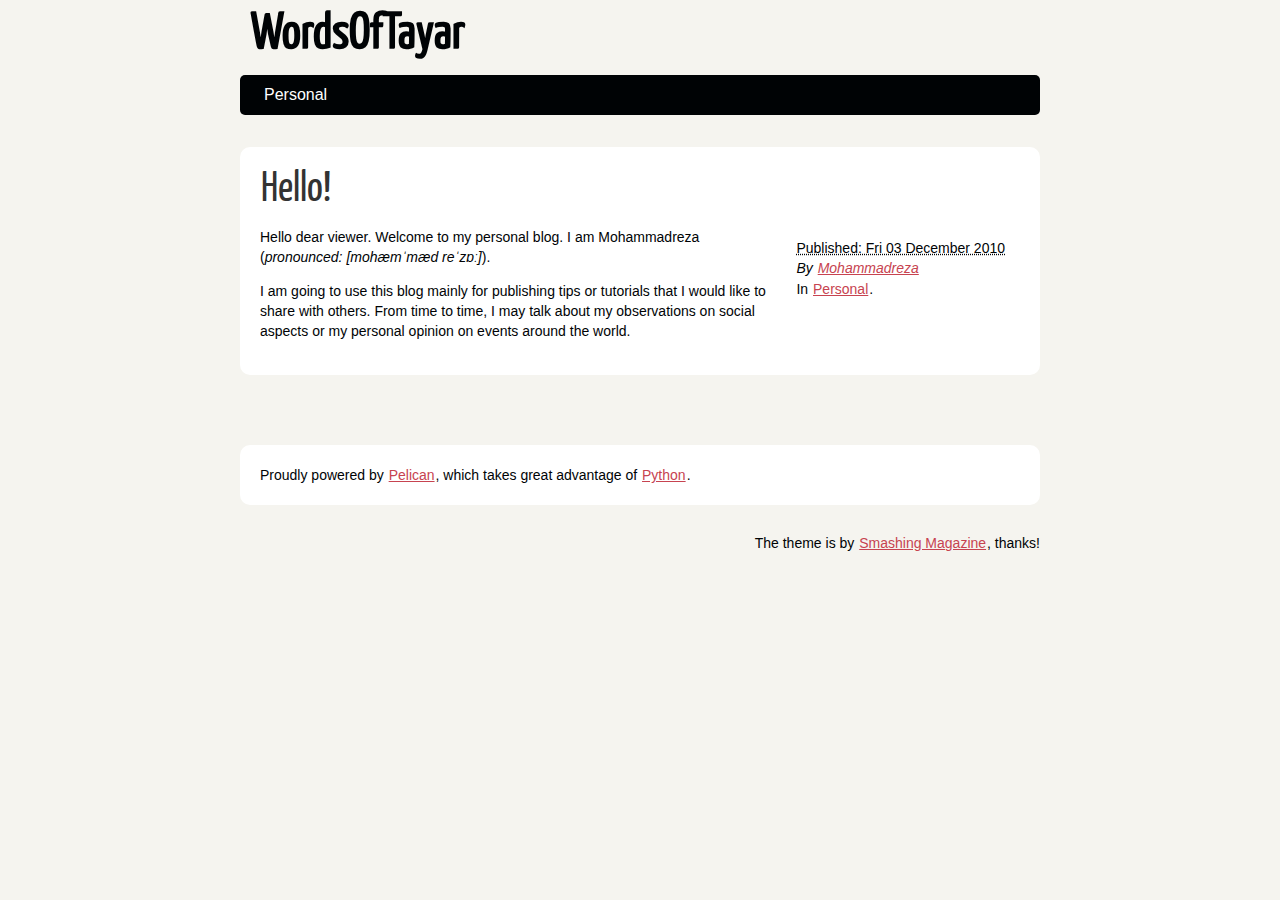
<file: blog/index.html>
<!DOCTYPE html>
<html lang="en">
<head>
        <meta charset="utf-8" />
        <meta name="generator" content="Pelican" />
        <title>WordsOfTayar</title>
        <link rel="stylesheet" href="./theme/css/main.css" />
</head>

<body id="index" class="home">
        <header id="banner" class="body">
                <h1><a href="./">WordsOfTayar</a></h1>
                <nav><ul>
                    <li><a href="./category/personal.html">Personal</a></li>
                </ul></nav>
        </header><!-- /#banner -->

            <aside id="featured" class="body">
                <article>
                    <h1 class="entry-title"><a href="./hello.html">Hello!</a></h1>
<footer class="post-info">
        <abbr class="published" title="2010-12-03T10:20:00+03:30">
                Published: Fri 03 December 2010
        </abbr>

        <address class="vcard author">
                By                         <a class="url fn" href="./author/mohammadreza.html">Mohammadreza</a>
        </address>
<p>In <a href="./category/personal.html">Personal</a>.</p>

</footer><!-- /.post-info --><p>Hello dear viewer. Welcome to my personal blog. I am Mohammadreza (<em>pronounced: [mohæmˈmæd reˈzɒː]</em>).</p>
<p>I am going to use this blog mainly for publishing tips or tutorials that I would like to share with others. From time to time, I may talk about my observations on social aspects or my personal opinion on events around the world.</p>                </article>
            </aside><!-- /#featured -->
        <section id="extras" class="body">
        </section><!-- /#extras -->

        <footer id="contentinfo" class="body">
                <address id="about" class="vcard body">
                Proudly powered by <a href="https://getpelican.com/">Pelican</a>, which takes great advantage of <a href="https://www.python.org/">Python</a>.
                </address><!-- /#about -->

                <p>The theme is by <a href="https://www.smashingmagazine.com/2009/08/designing-a-html-5-layout-from-scratch/">Smashing Magazine</a>, thanks!</p>
        </footer><!-- /#contentinfo -->

</body>
</html>
</file>
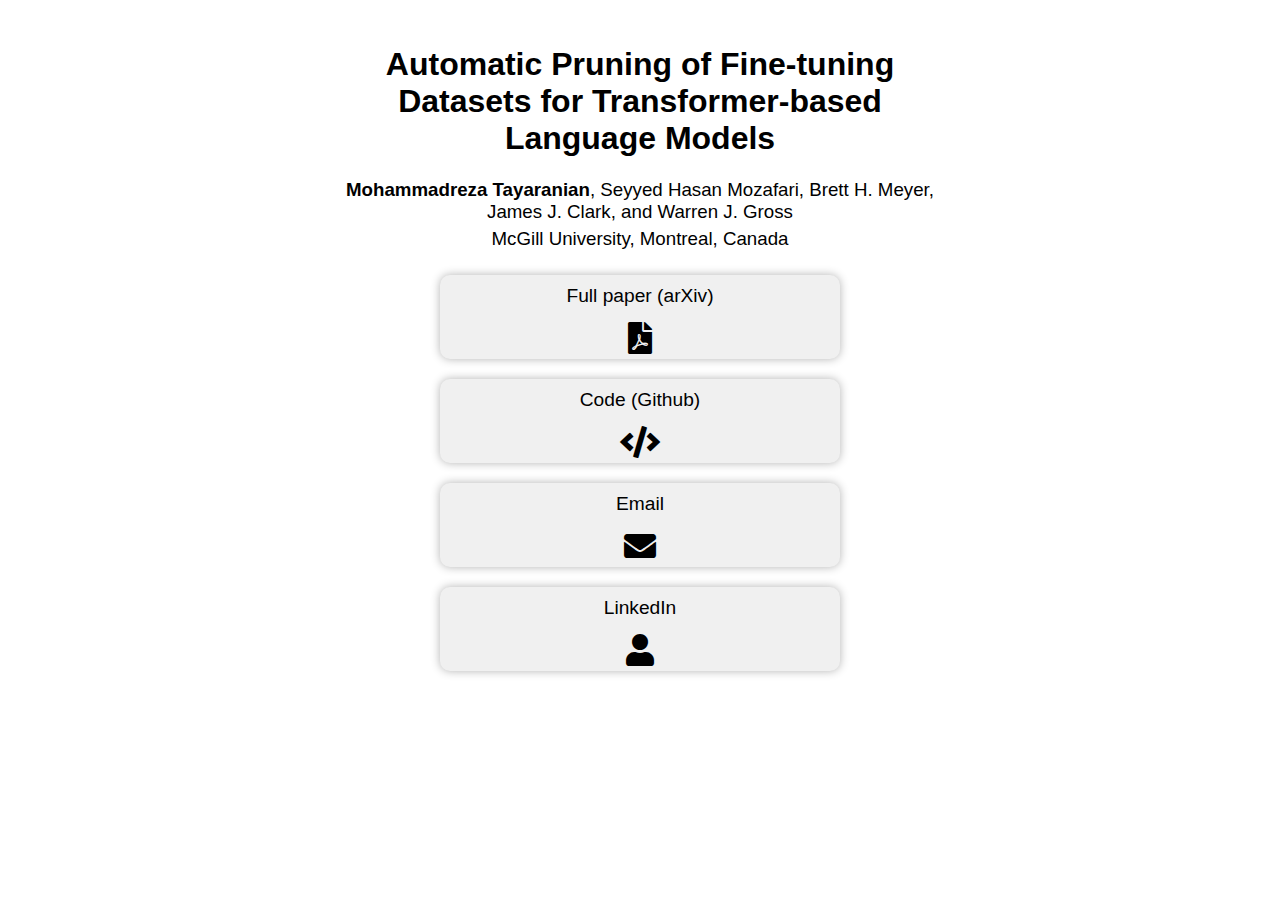
<file: collas.html>
<!DOCTYPE html>
<html lang="en">
<head>
    <meta charset="UTF-8">
    <meta name="viewport" content="width=device-width, initial-scale=1.0">
    <title>CoLLAs 2024</title>
    <link rel="stylesheet" href="https://cdnjs.cloudflare.com/ajax/libs/font-awesome/5.15.3/css/all.min.css">
    <style>
        body {
            font-family: Arial, sans-serif;
            text-align: center;
            margin: 0;
            padding: 0;
        }
        .section {
            margin: 20px auto;
            max-width: 400px;
            padding-top: 5px;
            padding-bottom: 5px;
            background-color: #f0f0f0;
            border-radius: 10px;
            box-shadow: 0 0 10px rgba(0, 0, 0, 0.3);
            text-align: center;
        }
        .section-title {
            margin: 20px auto;
            max-width: 600px;
            padding-top: 5px;
            padding-bottom: 5px;
            border-radius: 10px;
            text-align: center;
        }
        .section h1 {
            font-size: 2em;
        }
        .section p {
            font-size: 1.2em;
            margin-bottom: 5px;
            margin-top: 5px;
        }
        .icon {
            font-size: 2em;
            margin-top: 10px;
        }
        .section-link {
            text-decoration: none;
            color: inherit;
            display: block;
        }
    </style>
</head>
<body>
    <div class="section-title">
        <h1>Automatic Pruning of Fine-tuning Datasets for Transformer-based Language Models</h1>
        <div style="font-size: 1.17em; font-weight: normal;"><b>Mohammadreza Tayaranian</b>, Seyyed Hasan Mozafari, Brett H. Meyer, James J. Clark, and Warren J. Gross</div>
        <div style="font-size: 1.17em; font-weight: normal; margin-top:5px">McGill University, Montreal, Canada</div>
    </div>
    <div class="section">
            <a href="https://arxiv.org/abs/2407.08887" target="_blank" class="section-link">
            <p>Full paper (arXiv)</p>
            <i class="fas fa-file-pdf icon" style="color: black;"></i>
        </a>
    </div>
    <div class="section">
            <a href="https://github.com/mthcom/hscore-dataset-pruning" target="_blank" class="section-link">
            <p>Code (Github)</p>
            <i class="fas fa-code icon" style="color: black;"></i>
        </a>
    </div>
    <div class="section">
            <a href="mailto:mohammadreza.tayaranian@mail.mcgill.ca" target="_blank" class="section-link">
            <p>Email</p>
            <i class="fas fa-envelope icon" style="color: black;"></i>
        </a>
    </div>
    <div class="section">
        <a href="https://www.linkedin.com/in/mthcom" target="_blank" class="section-link">
        <p>LinkedIn</p>
        <i class="fas fa-user icon" style="color: black;"></i>
    </a>
</div>
</body>
</html>
</file>
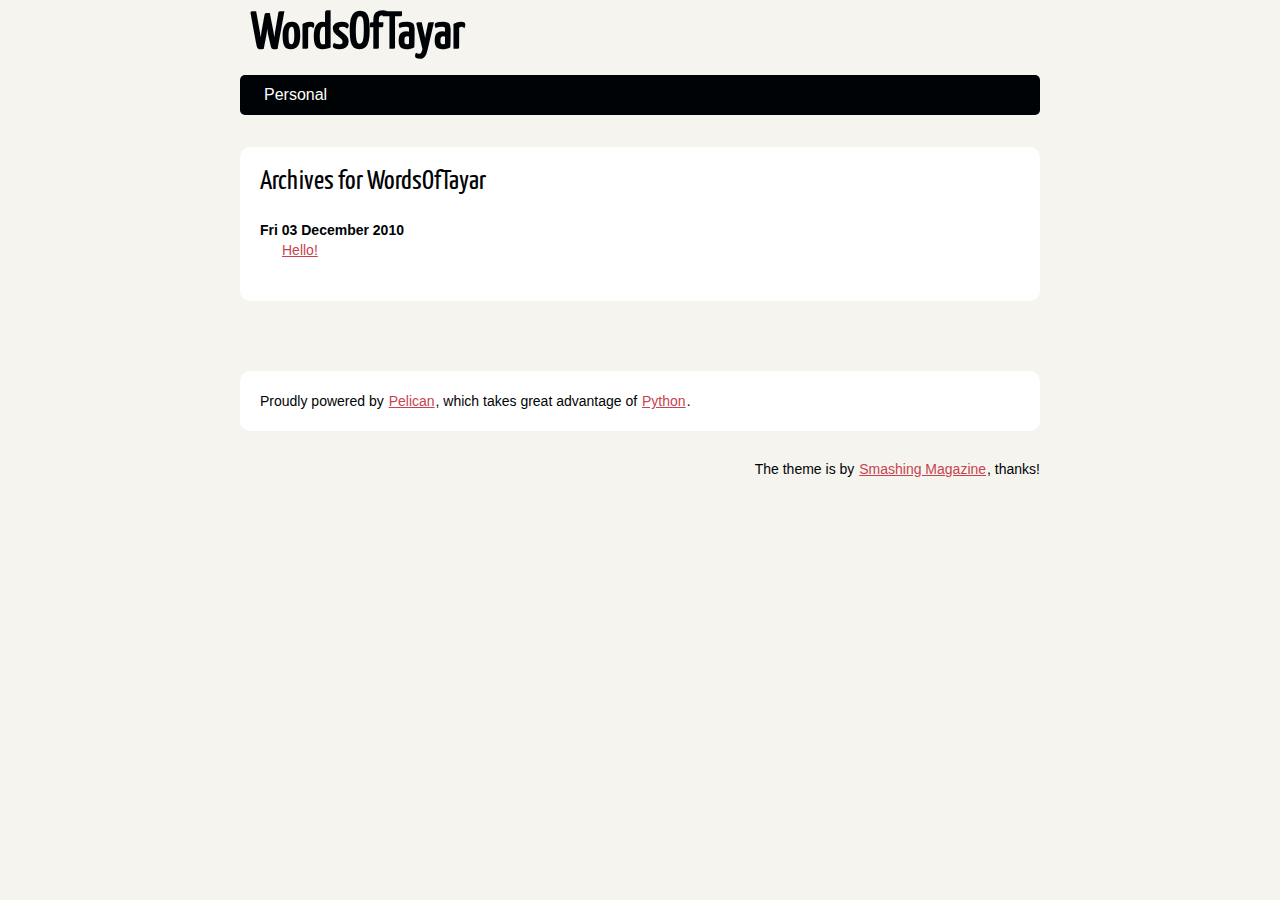
<file: blog/archives.html>
<!DOCTYPE html>
<html lang="en">
<head>
        <meta charset="utf-8" />
        <meta name="generator" content="Pelican" />
        <title>WordsOfTayar</title>
        <link rel="stylesheet" href="./theme/css/main.css" />
</head>

<body id="index" class="home">
        <header id="banner" class="body">
                <h1><a href="./">WordsOfTayar</a></h1>
                <nav><ul>
                    <li><a href="./category/personal.html">Personal</a></li>
                </ul></nav>
        </header><!-- /#banner -->
<section id="content" class="body">
<h1>Archives for WordsOfTayar</h1>

<dl>
    <dt>Fri 03 December 2010</dt>
    <dd><a href="./hello.html">Hello!</a></dd>
</dl>
</section>
        <section id="extras" class="body">
        </section><!-- /#extras -->

        <footer id="contentinfo" class="body">
                <address id="about" class="vcard body">
                Proudly powered by <a href="https://getpelican.com/">Pelican</a>, which takes great advantage of <a href="https://www.python.org/">Python</a>.
                </address><!-- /#about -->

                <p>The theme is by <a href="https://www.smashingmagazine.com/2009/08/designing-a-html-5-layout-from-scratch/">Smashing Magazine</a>, thanks!</p>
        </footer><!-- /#contentinfo -->

</body>
</html>
</file>
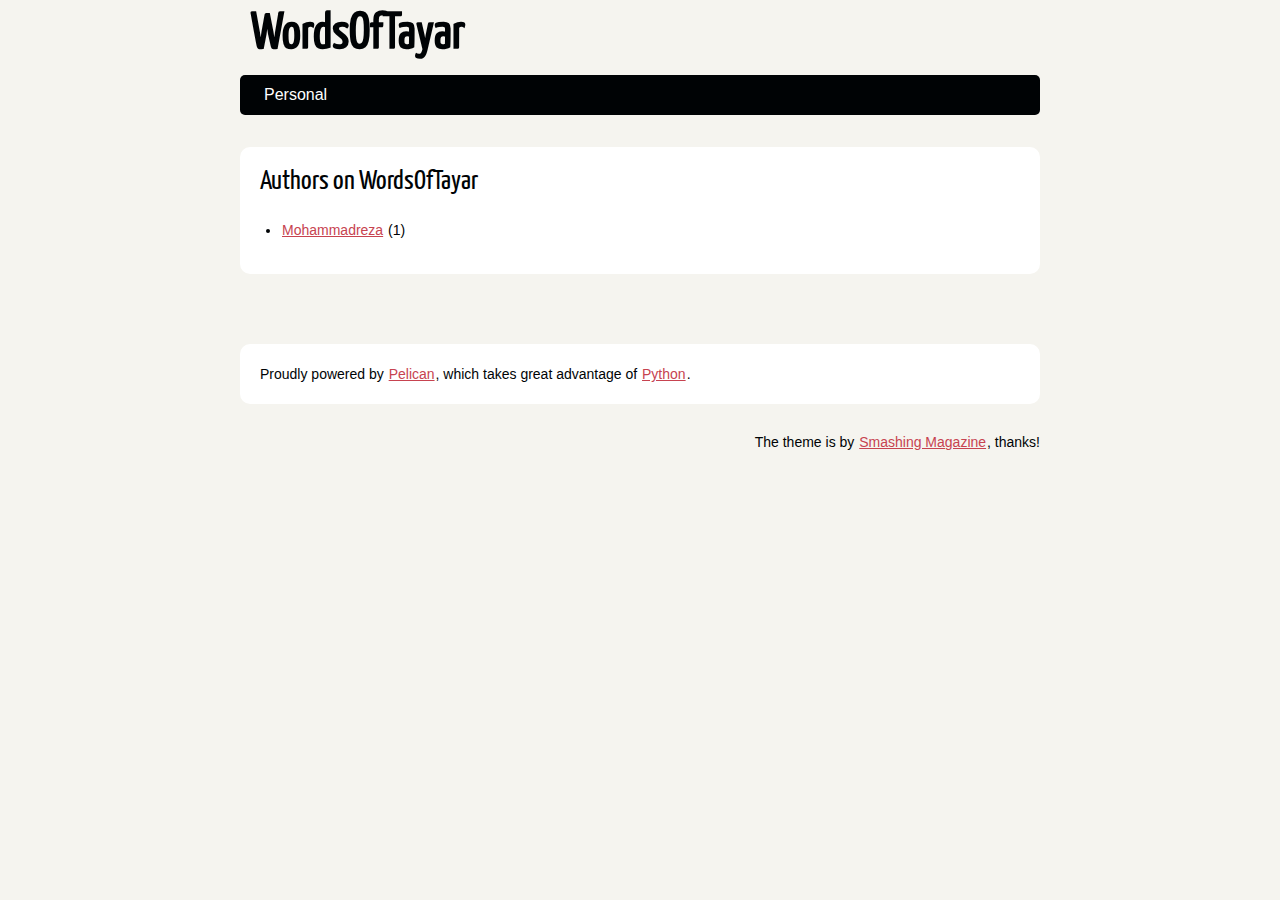
<file: blog/authors.html>
<!DOCTYPE html>
<html lang="en">
<head>
        <meta charset="utf-8" />
        <meta name="generator" content="Pelican" />
        <title>WordsOfTayar - Authors</title>
        <link rel="stylesheet" href="./theme/css/main.css" />
</head>

<body id="index" class="home">
        <header id="banner" class="body">
                <h1><a href="./">WordsOfTayar</a></h1>
                <nav><ul>
                    <li><a href="./category/personal.html">Personal</a></li>
                </ul></nav>
        </header><!-- /#banner -->

<section id="content" class="body">
    <h1>Authors on WordsOfTayar</h1>
    <ul>
        <li><a href="./author/mohammadreza.html">Mohammadreza</a> (1)</li>
    </ul>
</section>

        <section id="extras" class="body">
        </section><!-- /#extras -->

        <footer id="contentinfo" class="body">
                <address id="about" class="vcard body">
                Proudly powered by <a href="https://getpelican.com/">Pelican</a>, which takes great advantage of <a href="https://www.python.org/">Python</a>.
                </address><!-- /#about -->

                <p>The theme is by <a href="https://www.smashingmagazine.com/2009/08/designing-a-html-5-layout-from-scratch/">Smashing Magazine</a>, thanks!</p>
        </footer><!-- /#contentinfo -->

</body>
</html>
</file>
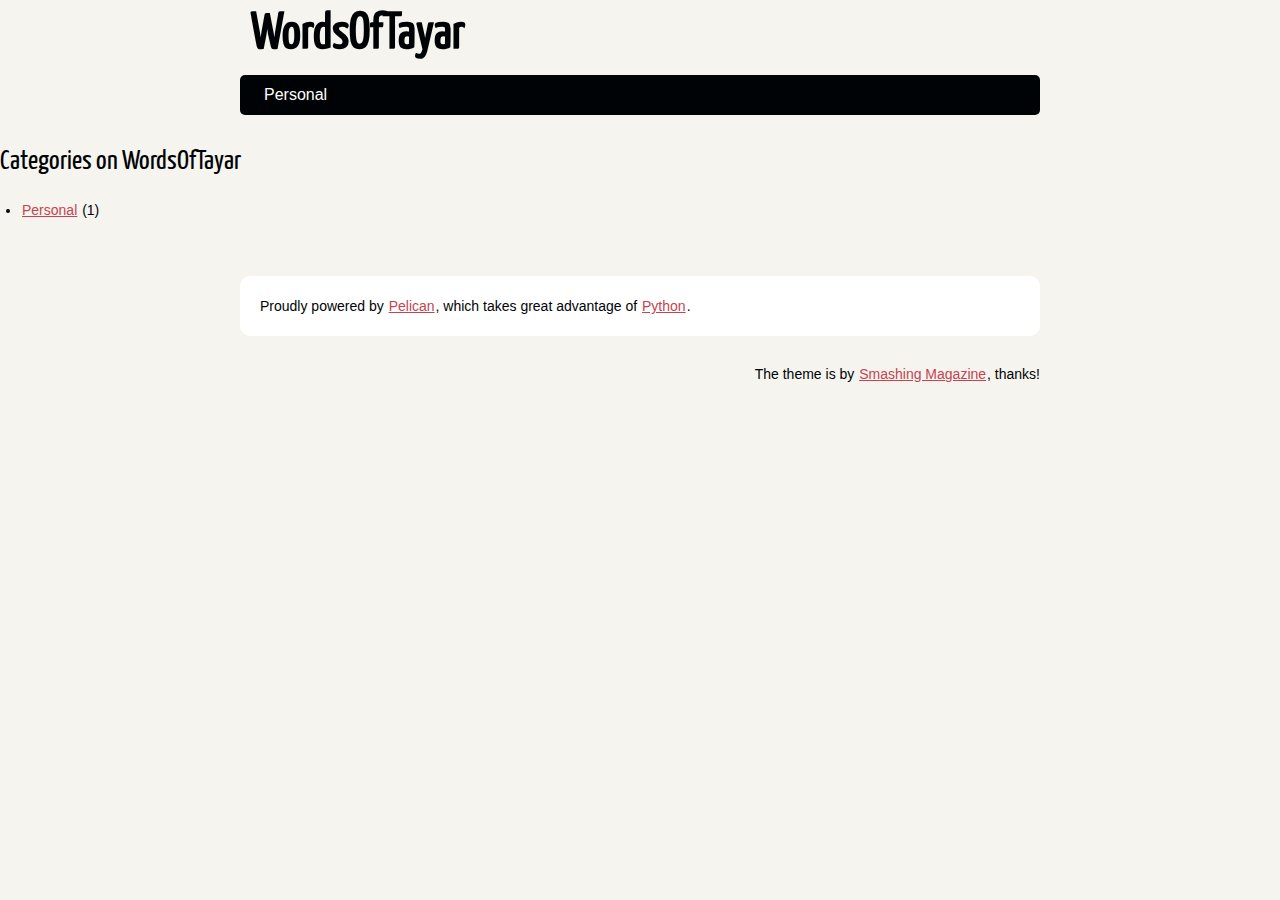
<file: blog/categories.html>
<!DOCTYPE html>
<html lang="en">
<head>
        <meta charset="utf-8" />
        <meta name="generator" content="Pelican" />
        <title>WordsOfTayar - Categories</title>
        <link rel="stylesheet" href="./theme/css/main.css" />
</head>

<body id="index" class="home">
        <header id="banner" class="body">
                <h1><a href="./">WordsOfTayar</a></h1>
                <nav><ul>
                    <li><a href="./category/personal.html">Personal</a></li>
                </ul></nav>
        </header><!-- /#banner -->
    <h1>Categories on WordsOfTayar</h1>
    <ul>
        <li><a href="./category/personal.html">Personal</a> (1)</li>
    </ul>
        <section id="extras" class="body">
        </section><!-- /#extras -->

        <footer id="contentinfo" class="body">
                <address id="about" class="vcard body">
                Proudly powered by <a href="https://getpelican.com/">Pelican</a>, which takes great advantage of <a href="https://www.python.org/">Python</a>.
                </address><!-- /#about -->

                <p>The theme is by <a href="https://www.smashingmagazine.com/2009/08/designing-a-html-5-layout-from-scratch/">Smashing Magazine</a>, thanks!</p>
        </footer><!-- /#contentinfo -->

</body>
</html>
</file>
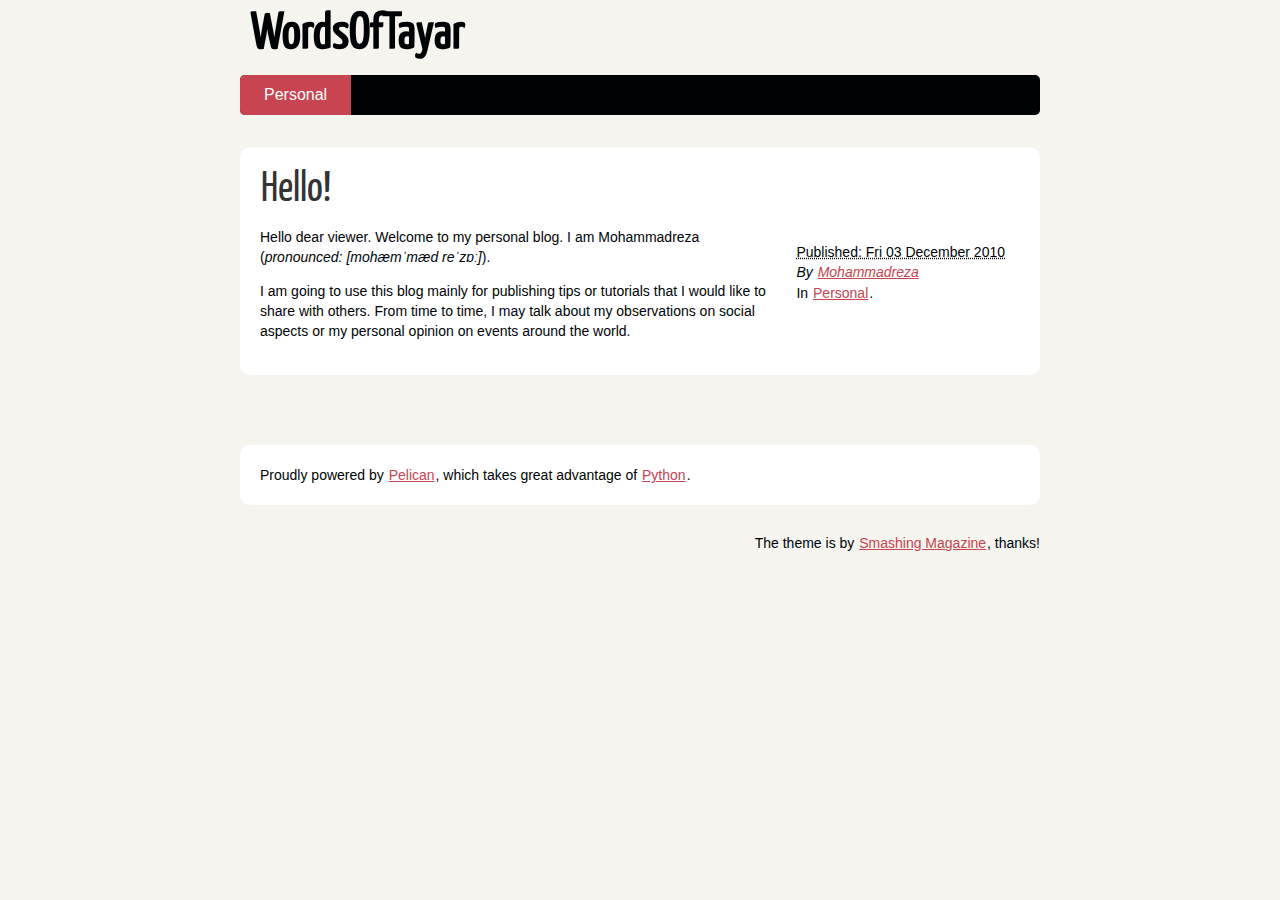
<file: blog/hello.html>
<!DOCTYPE html>
<html lang="en">
<head>
        <meta charset="utf-8" />
        <meta name="generator" content="Pelican" />
        <title>Hello!</title>
        <link rel="stylesheet" href="./theme/css/main.css" />
        <meta name="description" content="Hello dear viewer. Welcome to my personal blog. I am Mohammadreza (pronounced: [mohæmˈmæd reˈzɒː]). I am going to use this blog mainly for..." />
</head>

<body id="index" class="home">
        <header id="banner" class="body">
                <h1><a href="./">WordsOfTayar</a></h1>
                <nav><ul>
                    <li class="active"><a href="./category/personal.html">Personal</a></li>
                </ul></nav>
        </header><!-- /#banner -->
<section id="content" class="body">
  <article>
    <header>
      <h1 class="entry-title">
        <a href="./hello.html" rel="bookmark"
           title="Permalink to Hello!">Hello!</a></h1>
    </header>

    <div class="entry-content">
<footer class="post-info">
        <abbr class="published" title="2010-12-03T10:20:00+03:30">
                Published: Fri 03 December 2010
        </abbr>

        <address class="vcard author">
                By                         <a class="url fn" href="./author/mohammadreza.html">Mohammadreza</a>
        </address>
<p>In <a href="./category/personal.html">Personal</a>.</p>

</footer><!-- /.post-info -->      <p>Hello dear viewer. Welcome to my personal blog. I am Mohammadreza (<em>pronounced: [mohæmˈmæd reˈzɒː]</em>).</p>
<p>I am going to use this blog mainly for publishing tips or tutorials that I would like to share with others. From time to time, I may talk about my observations on social aspects or my personal opinion on events around the world.</p>
    </div><!-- /.entry-content -->

  </article>
</section>
        <section id="extras" class="body">
        </section><!-- /#extras -->

        <footer id="contentinfo" class="body">
                <address id="about" class="vcard body">
                Proudly powered by <a href="https://getpelican.com/">Pelican</a>, which takes great advantage of <a href="https://www.python.org/">Python</a>.
                </address><!-- /#about -->

                <p>The theme is by <a href="https://www.smashingmagazine.com/2009/08/designing-a-html-5-layout-from-scratch/">Smashing Magazine</a>, thanks!</p>
        </footer><!-- /#contentinfo -->

</body>
</html>
</file>
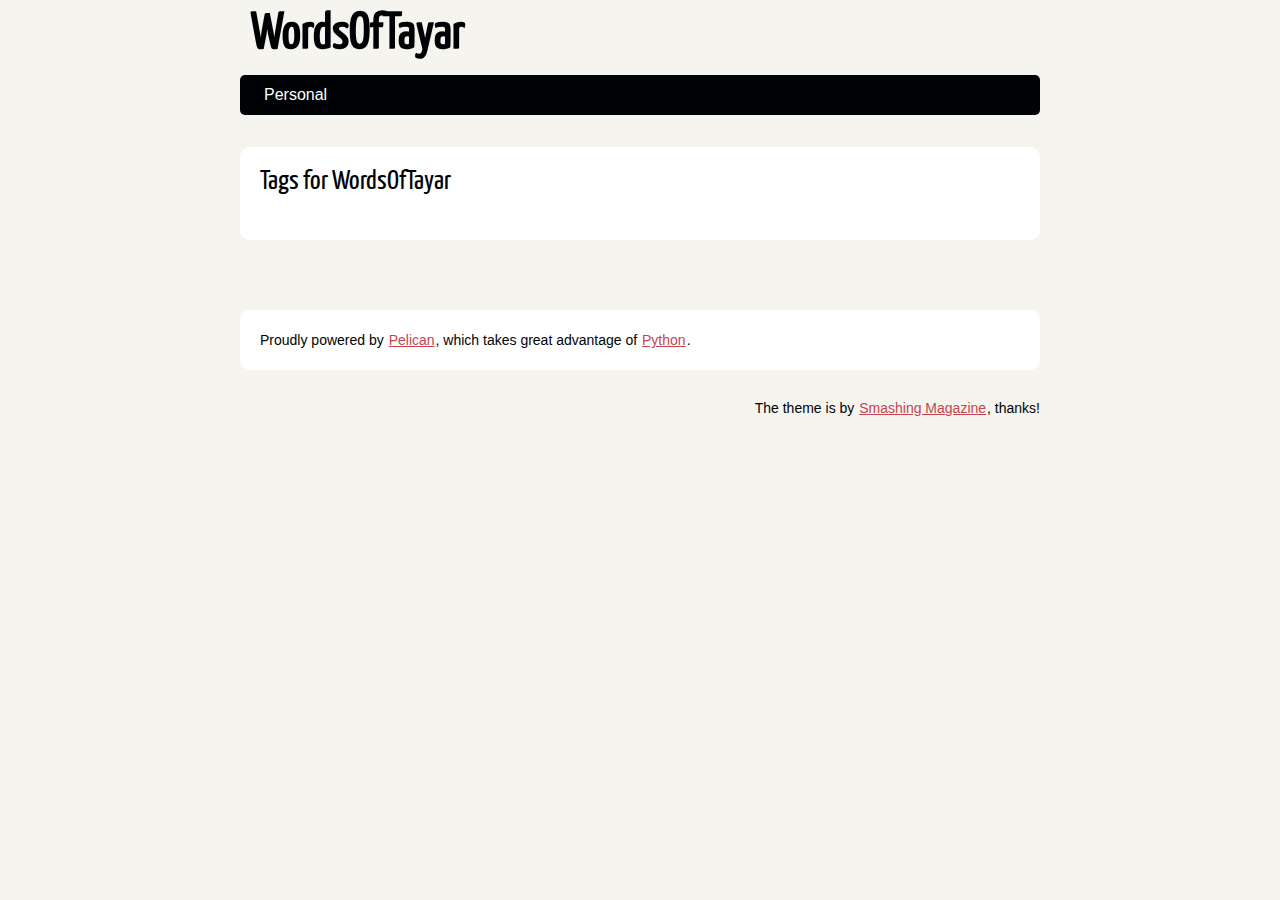
<file: blog/tags.html>
<!DOCTYPE html>
<html lang="en">
<head>
        <meta charset="utf-8" />
        <meta name="generator" content="Pelican" />
        <title>WordsOfTayar - Tags</title>
        <link rel="stylesheet" href="./theme/css/main.css" />
</head>

<body id="index" class="home">
        <header id="banner" class="body">
                <h1><a href="./">WordsOfTayar</a></h1>
                <nav><ul>
                    <li><a href="./category/personal.html">Personal</a></li>
                </ul></nav>
        </header><!-- /#banner -->

<section id="content" class="body">
    <h1>Tags for WordsOfTayar</h1>
    <ul>
    </ul>
</section>

        <section id="extras" class="body">
        </section><!-- /#extras -->

        <footer id="contentinfo" class="body">
                <address id="about" class="vcard body">
                Proudly powered by <a href="https://getpelican.com/">Pelican</a>, which takes great advantage of <a href="https://www.python.org/">Python</a>.
                </address><!-- /#about -->

                <p>The theme is by <a href="https://www.smashingmagazine.com/2009/08/designing-a-html-5-layout-from-scratch/">Smashing Magazine</a>, thanks!</p>
        </footer><!-- /#contentinfo -->

</body>
</html>
</file>
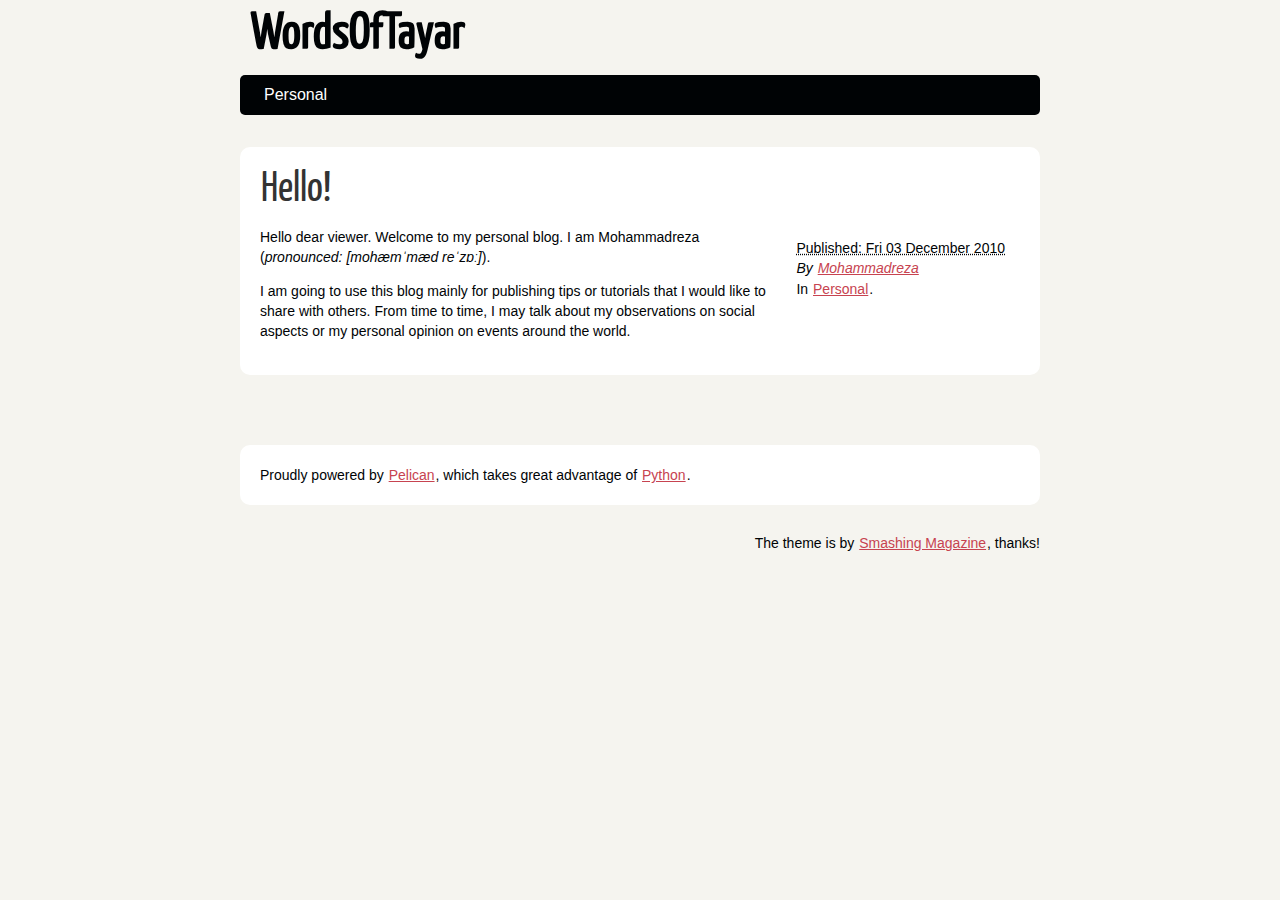
<file: blog/author/mohammadreza.html>
<!DOCTYPE html>
<html lang="en">
<head>
        <meta charset="utf-8" />
        <meta name="generator" content="Pelican" />
        <title>WordsOfTayar - Mohammadreza</title>
        <link rel="stylesheet" href="../theme/css/main.css" />
</head>

<body id="index" class="home">
        <header id="banner" class="body">
                <h1><a href="../">WordsOfTayar</a></h1>
                <nav><ul>
                    <li><a href="../category/personal.html">Personal</a></li>
                </ul></nav>
        </header><!-- /#banner -->

            <aside id="featured" class="body">
                <article>
                    <h1 class="entry-title"><a href="../hello.html">Hello!</a></h1>
<footer class="post-info">
        <abbr class="published" title="2010-12-03T10:20:00+03:30">
                Published: Fri 03 December 2010
        </abbr>

        <address class="vcard author">
                By                         <a class="url fn" href="../author/mohammadreza.html">Mohammadreza</a>
        </address>
<p>In <a href="../category/personal.html">Personal</a>.</p>

</footer><!-- /.post-info --><p>Hello dear viewer. Welcome to my personal blog. I am Mohammadreza (<em>pronounced: [mohæmˈmæd reˈzɒː]</em>).</p>
<p>I am going to use this blog mainly for publishing tips or tutorials that I would like to share with others. From time to time, I may talk about my observations on social aspects or my personal opinion on events around the world.</p>                </article>
            </aside><!-- /#featured -->
        <section id="extras" class="body">
        </section><!-- /#extras -->

        <footer id="contentinfo" class="body">
                <address id="about" class="vcard body">
                Proudly powered by <a href="https://getpelican.com/">Pelican</a>, which takes great advantage of <a href="https://www.python.org/">Python</a>.
                </address><!-- /#about -->

                <p>The theme is by <a href="https://www.smashingmagazine.com/2009/08/designing-a-html-5-layout-from-scratch/">Smashing Magazine</a>, thanks!</p>
        </footer><!-- /#contentinfo -->

</body>
</html>
</file>
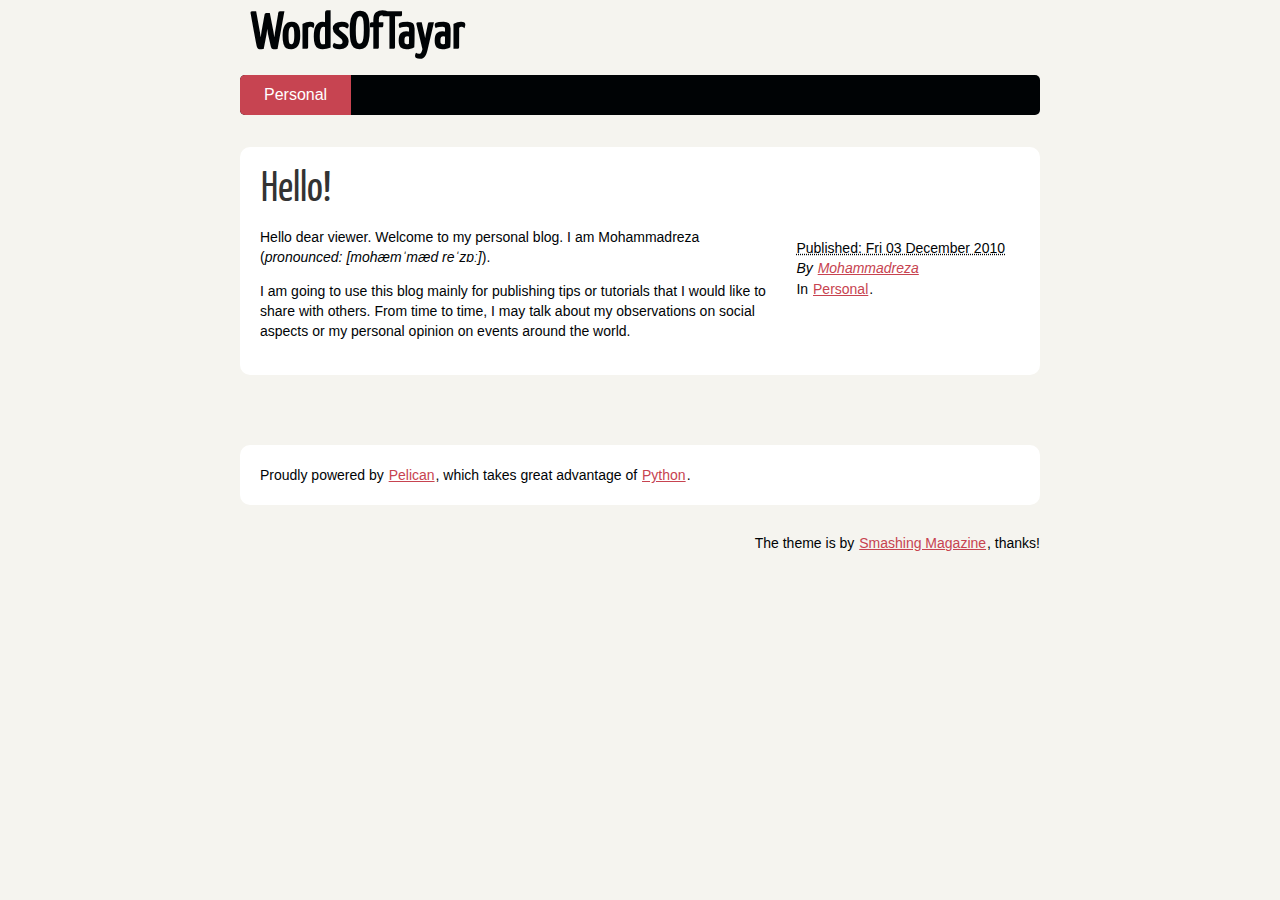
<file: blog/category/personal.html>
<!DOCTYPE html>
<html lang="en">
<head>
        <meta charset="utf-8" />
        <meta name="generator" content="Pelican" />
        <title>WordsOfTayar - Personal</title>
        <link rel="stylesheet" href="../theme/css/main.css" />
</head>

<body id="index" class="home">
        <header id="banner" class="body">
                <h1><a href="../">WordsOfTayar</a></h1>
                <nav><ul>
                    <li class="active"><a href="../category/personal.html">Personal</a></li>
                </ul></nav>
        </header><!-- /#banner -->

            <aside id="featured" class="body">
                <article>
                    <h1 class="entry-title"><a href="../hello.html">Hello!</a></h1>
<footer class="post-info">
        <abbr class="published" title="2010-12-03T10:20:00+03:30">
                Published: Fri 03 December 2010
        </abbr>

        <address class="vcard author">
                By                         <a class="url fn" href="../author/mohammadreza.html">Mohammadreza</a>
        </address>
<p>In <a href="../category/personal.html">Personal</a>.</p>

</footer><!-- /.post-info --><p>Hello dear viewer. Welcome to my personal blog. I am Mohammadreza (<em>pronounced: [mohæmˈmæd reˈzɒː]</em>).</p>
<p>I am going to use this blog mainly for publishing tips or tutorials that I would like to share with others. From time to time, I may talk about my observations on social aspects or my personal opinion on events around the world.</p>                </article>
            </aside><!-- /#featured -->
        <section id="extras" class="body">
        </section><!-- /#extras -->

        <footer id="contentinfo" class="body">
                <address id="about" class="vcard body">
                Proudly powered by <a href="https://getpelican.com/">Pelican</a>, which takes great advantage of <a href="https://www.python.org/">Python</a>.
                </address><!-- /#about -->

                <p>The theme is by <a href="https://www.smashingmagazine.com/2009/08/designing-a-html-5-layout-from-scratch/">Smashing Magazine</a>, thanks!</p>
        </footer><!-- /#contentinfo -->

</body>
</html>
</file>
<file: blog/theme/css/main.css>
/*
	Name: Smashing HTML5
	Date: July 2009
	Description: Sample layout for HTML5 and CSS3 goodness.
	Version: 1.0
	License: MIT <https://opensource.org/licenses/MIT>
	Licensed by: Smashing Media GmbH <https://www.smashingmagazine.com/>
	Original author: Enrique Ramírez <http://enrique-ramirez.com/>
*/

/* Imports */
@import url("reset.css");
@import url("pygment.css");
@import url("typogrify.css");
@import url("fonts.css");

/***** Global *****/
/* Body */
body {
    background: #F5F4EF;
    color: #000305;
    font-size: 87.5%; /* Base font size: 14px */
    font-family: 'Trebuchet MS', Trebuchet, 'Lucida Sans Unicode', 'Lucida Grande', 'Lucida Sans', Arial, sans-serif;
    line-height: 1.429;
    margin: 0;
    padding: 0;
    text-align: left;
}

/* Headings */
h1 {font-size: 2em }
h2 {font-size: 1.571em}	/* 22px */
h3 {font-size: 1.429em}	/* 20px */
h4 {font-size: 1.286em}	/* 18px */
h5 {font-size: 1.143em}	/* 16px */
h6 {font-size: 1em}		/* 14px */

h1, h2, h3, h4, h5, h6 {
	font-weight: 400;
	line-height: 1.1;
	margin-bottom: .8em;
    font-family: 'Yanone Kaffeesatz', arial, serif;
}

h3, h4, h5, h6 { margin-top: .8em; }

hr { border: 2px solid #EEEEEE; }

/* Anchors */
a {outline: 0;}
a img {border: 0px; text-decoration: none;}
a:link, a:visited {
	color: #C74350;
	padding: 0 1px;
	text-decoration: underline;
}
a:hover, a:active {
	background-color: #C74350;
	color: #fff;
	text-decoration: none;
	text-shadow: 1px 1px 1px #333;
}

h1 a:hover {
    background-color: inherit
}

/* Paragraphs */
div.line-block,
p { margin-top: 1em;
    margin-bottom: 1em;}

strong, b {font-weight: bold;}
em, i {font-style: italic;}

/* Lists */
ul {
	list-style: outside disc;
	margin: 0em 0 0 1.5em;
}

ol {
	list-style: outside decimal;
	margin: 0em 0 0 1.5em;
}

li { margin-top: 0.5em;
     margin-bottom: 1em; }

.post-info {
    float:right;
    margin:10px;
    padding:5px;
}

.post-info p{
    margin-top: 1px;
    margin-bottom: 1px;
}

.readmore { float: right }

dl {margin: 0 0 1.5em 0;}
dt {font-weight: bold;}
dd {margin-left: 1.5em;}

pre{background-color:  rgb(238, 238, 238); padding: 10px; margin: 10px; overflow: auto;}

/* Quotes */
blockquote {
    margin: 20px;
    font-style: italic;
}
cite {}

q {}

div.note {
   float: right;
   margin: 5px;
   font-size: 85%;
   max-width: 300px;
}

/* Tables */
table {margin: .5em auto 1.5em auto; width: 98%;}

	/* Thead */
	thead th {padding: .5em .4em; text-align: left;}
	thead td {}

	/* Tbody */
	tbody td {padding: .5em .4em;}
	tbody th {}

	tbody .alt td {}
	tbody .alt th {}

	/* Tfoot */
	tfoot th {}
	tfoot td {}

/* HTML5 tags */
header, section, footer,
aside, nav, article, figure {
	display: block;
}

/***** Layout *****/
.body {clear: both; margin: 0 auto; width: 800px;}
img.right, figure.right, div.figure.align-right {
    float: right;
    margin: 0 0 2em 2em;
}
img.left, figure.left, div.figure.align-left {
    float: left;
    margin: 0 2em 2em 0;
}

/* .rst support */
div.figure img, figure img {  /* to fill figure exactly */
    width: 100%;
}
div.figure p.caption, figure p.caption { /* margin provided by figure */
    margin-top: 0;
    margin-bottom: 0;
}

/*
	Header
*****************/
#banner {
	margin: 0 auto;
	padding: 2.5em 0 0 0;
}

	/* Banner */
	#banner h1 {font-size: 3.571em; line-height: 0;}
	#banner h1 a:link, #banner h1 a:visited {
		color: #000305;
		display: block;
		font-weight: bold;
		margin: 0 0 .6em .2em;
		text-decoration: none;
	}
	#banner h1 a:hover, #banner h1 a:active {
		background: none;
		color: #C74350;
		text-shadow: none;
	}

	#banner h1 strong {font-size: 0.36em; font-weight: normal;}

	/* Main Nav */
	#banner nav {
		background: #000305;
		font-size: 1.143em;
		height: 40px;
		line-height: 30px;
		margin: 0 auto 2em auto;
		padding: 0;
		text-align: center;
		width: 800px;

		border-radius: 5px;
		-moz-border-radius: 5px;
		-webkit-border-radius: 5px;
	}

	#banner nav ul {list-style: none; margin: 0 auto; width: 800px;}
	#banner nav li {float: left; display: inline; margin: 0;}

	#banner nav a:link, #banner nav a:visited {
		color: #fff;
		display: inline-block;
		height: 30px;
		padding: 5px 1.5em;
		text-decoration: none;
	}
	#banner nav a:hover, #banner nav a:active,
	#banner nav .active a:link, #banner nav .active a:visited {
		background: #C74451;
		color: #fff;
		text-shadow: none !important;
	}

	#banner nav li:first-child a {
		border-top-left-radius: 5px;
		-moz-border-radius-topleft: 5px;
		-webkit-border-top-left-radius: 5px;

		border-bottom-left-radius: 5px;
		-moz-border-radius-bottomleft: 5px;
		-webkit-border-bottom-left-radius: 5px;
	}

/*
	Featured
*****************/
#featured {
	background: #fff;
	margin-bottom: 2em;
	overflow: hidden;
	padding: 20px;
	width: 760px;

	border-radius: 10px;
	-moz-border-radius: 10px;
	-webkit-border-radius: 10px;
}

#featured figure {
	border: 2px solid #eee;
	float: right;
	margin: 0.786em 2em 0 5em;
	width: 248px;
}
#featured figure img {display: block; float: right;}

#featured h2 {color: #C74451; font-size: 1.714em; margin-bottom: 0.333em;}
#featured h3 {font-size: 1.429em; margin-bottom: .5em;}

#featured h3 a:link, #featured h3 a:visited {color: #000305; text-decoration: none;}
#featured h3 a:hover, #featured h3 a:active {color: #fff;}

/*
	Body
*****************/
#content {
	background: #fff;
	margin-bottom: 2em;
	overflow: hidden;
	padding: 20px 20px;
	width: 760px;

	border-radius: 10px;
	-moz-border-radius: 10px;
	-webkit-border-radius: 10px;
}

/*
	Extras
*****************/
#extras {margin: 0 auto 3em auto; overflow: hidden;}

#extras ul {list-style: none; margin: 0;}
#extras li {border-bottom: 1px solid #fff;}
#extras h2 {
	color: #C74350;
	font-size: 1.429em;
	margin-bottom: .25em;
	padding: 0 3px;
}

#extras a:link, #extras a:visited {
	color: #444;
	display: block;
	border-bottom: 1px solid #F4E3E3;
	text-decoration: none;
	padding: .3em .25em;
}

#extras a:hover, #extras a:active {color: #fff;}

	/* Blogroll */
	#extras .blogroll {
		float: left;
		width: 615px;
	}

	#extras .blogroll li {float: left; margin: 0 20px 0 0; width: 185px;}

	/* Social */
	#extras .social {
		float: right;
		width: 175px;
	}

	#extras div[class='social'] a {
		background-repeat: no-repeat;
		background-position: 3px 6px;
		padding-left: 25px;
	}

		/* Icons */
		.social a[href*='about.me'] {background-image: url('../images/icons/aboutme.png');}
		.social a[href*='bitbucket.org'] {background-image: url('../images/icons/bitbucket.png');}
		.social a[href*='delicious.com'] {background-image: url('../images/icons/delicious.png');}
		.social a[href*='facebook.com'] {background-image: url('../images/icons/facebook.png');}
		.social a[href*='gitorious.org'] {background-image: url('../images/icons/gitorious.png');}
		.social a[href*='github.com'],
		.social a[href*='git.io'] {
			background-image: url('../images/icons/github.png');
			background-size: 16px 16px;
		}
		.social a[href*='gittip.com'] {background-image: url('../images/icons/gittip.png');}
		.social a[href*='plus.google.com'] {background-image: url('../images/icons/google-plus.png');}
		.social a[href*='groups.google.com'] {background-image: url('../images/icons/google-groups.png');}
		.social a[href*='news.ycombinator.com'],
		.social a[href*='hackernewsers.com'] {background-image: url('../images/icons/hackernews.png');}
		.social a[href*='last.fm'], .social a[href*='lastfm.'] {background-image: url('../images/icons/lastfm.png');}
		.social a[href*='linkedin.com'] {background-image: url('../images/icons/linkedin.png');}
		.social a[href*='reddit.com'] {background-image: url('../images/icons/reddit.png');}
		.social a[type$='atom+xml'], .social a[type$='rss+xml'] {background-image: url('../images/icons/rss.png');}
		.social a[href*='slideshare.net'] {background-image: url('../images/icons/slideshare.png');}
		.social a[href*='speakerdeck.com'] {background-image: url('../images/icons/speakerdeck.png');}
		.social a[href*='stackoverflow.com'] {background-image: url('../images/icons/stackoverflow.png');}
		.social a[href*='twitter.com'] {background-image: url('../images/icons/twitter.png');}
		.social a[href*='vimeo.com'] {background-image: url('../images/icons/vimeo.png');}
		.social a[href*='youtube.com'] {background-image: url('../images/icons/youtube.png');}

/*
	About
*****************/
#about {
	background: #fff;
	font-style: normal;
	margin-bottom: 2em;
	overflow: hidden;
	padding: 20px;
	text-align: left;
	width: 760px;

	border-radius: 10px;
	-moz-border-radius: 10px;
	-webkit-border-radius: 10px;
}

#about .primary {float: left; width: 165px;}
#about .primary strong {color: #C64350; display: block; font-size: 1.286em;}
#about .photo {float: left; margin: 5px 20px;}

#about .url:link, #about .url:visited {text-decoration: none;}

#about .bio {float: right; width: 500px;}

/*
	Footer
*****************/
#contentinfo {padding-bottom: 2em; text-align: right;}

/***** Sections *****/
/* Blog */
.hentry {
	display: block;
	clear: both;
	border-bottom: 1px solid #eee;
	padding: 1.5em 0;
}
li:last-child .hentry, #content > .hentry {border: 0; margin: 0;}
#content > .hentry {padding: 1em 0;}
.hentry img{display : none ;}
.entry-title {font-size: 3em; margin-bottom: 10px; margin-top: 0;}
.entry-title a:link, .entry-title a:visited {text-decoration: none; color: #333;}
.entry-title a:visited {background-color: #fff;}

.hentry .post-info * {font-style: normal;}

	/* Content */
	.hentry footer {margin-bottom: 2em;}
	.hentry footer address {display: inline;}
	#posts-list footer address {display: block;}

	/* Blog Index */
	#posts-list {list-style: none; margin: 0;}
	#posts-list .hentry {padding-left: 10px; position: relative;}

	#posts-list footer {
		left: 10px;
		position: relative;
        float: left;
		top: 0.5em;
		width: 190px;
	}

	/* About the Author */
	#about-author {
		background: #f9f9f9;
		clear: both;
		font-style: normal;
		margin: 2em 0;
		padding: 10px 20px 15px 20px;

		border-radius: 5px;
		-moz-border-radius: 5px;
		-webkit-border-radius: 5px;
	}

	#about-author strong {
		color: #C64350;
		clear: both;
		display: block;
		font-size: 1.429em;
	}

	#about-author .photo {border: 1px solid #ddd; float: left; margin: 5px 1em 0 0;}

	/* Comments */
	#comments-list {list-style: none; margin: 0 1em;}
	#comments-list blockquote {
		background: #f8f8f8;
		clear: both;
		font-style: normal;
		margin: 0;
		padding: 15px 20px;

		border-radius: 5px;
		-moz-border-radius: 5px;
		-webkit-border-radius: 5px;
	}
	#comments-list footer {color: #888; padding: .5em 1em 0 0; text-align: right;}

	#comments-list li:nth-child(2n) blockquote {background: #F5f5f5;}

	/* Add a Comment */
	#add-comment label {clear: left; float: left; text-align: left; width: 150px;}
	#add-comment input[type='text'],
	#add-comment input[type='email'],
	#add-comment input[type='url'] {float: left; width: 200px;}

	#add-comment textarea {float: left; height: 150px; width: 495px;}

	#add-comment p.req {clear: both; margin: 0 .5em 1em 0; text-align: right;}

	#add-comment input[type='submit'] {float: right; margin: 0 .5em;}
	#add-comment * {margin-bottom: .5em;}
</file>
